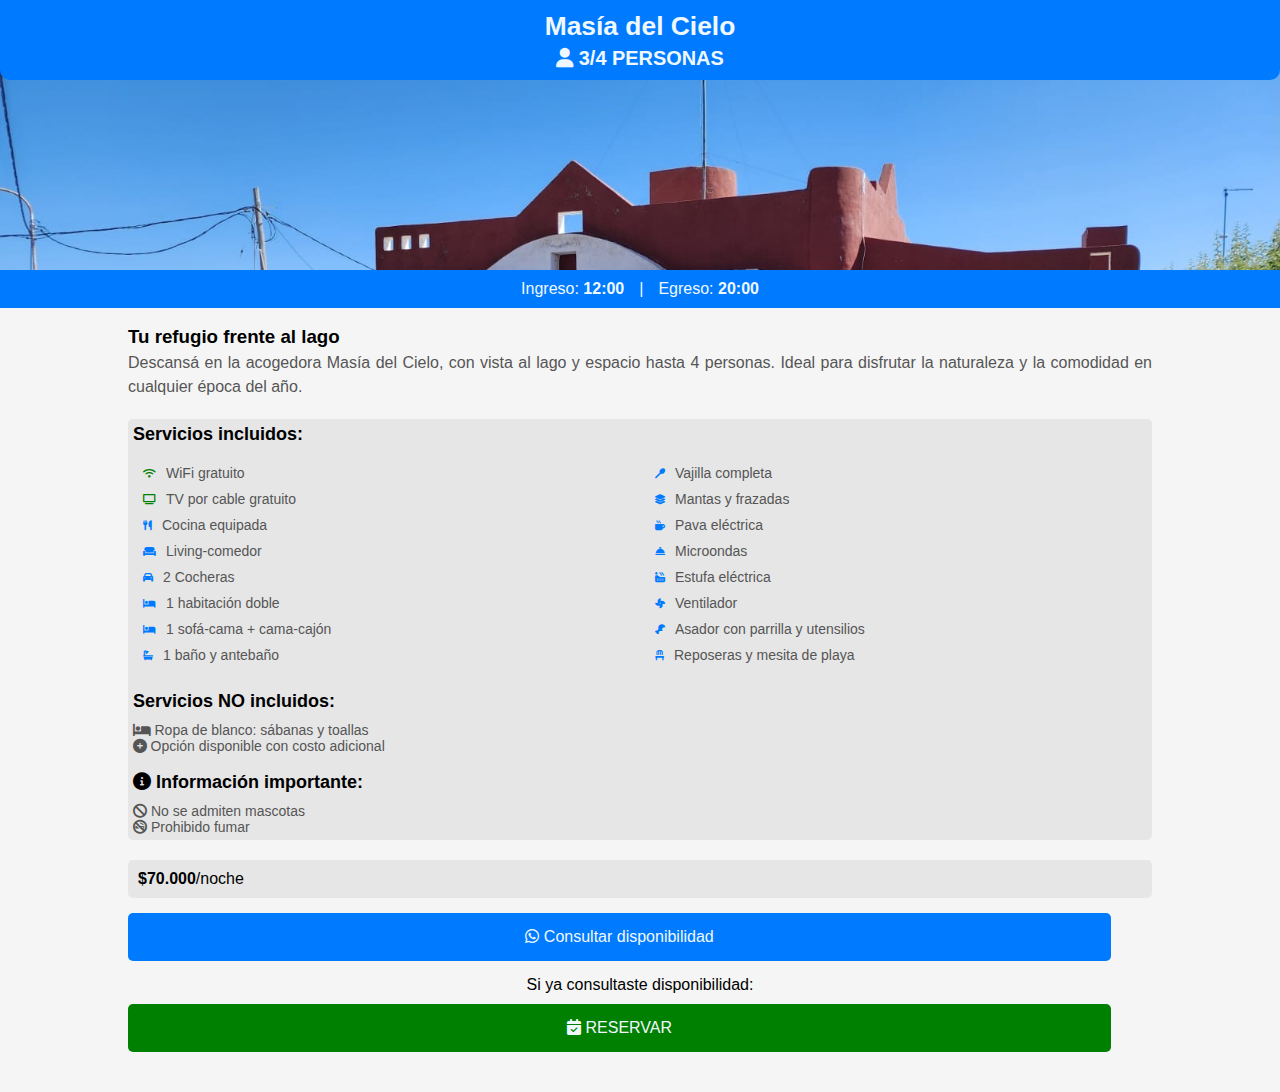
<file: cielo.html>
<!DOCTYPE html>
<html lang="en">

<head>
    <meta charset="UTF-8">
    <meta name="viewport" content="width=device-width, initial-scale=1.0">
    <link rel="stylesheet" href="styleCabana.css">
    <link rel="stylesheet" href="https://cdnjs.cloudflare.com/ajax/libs/font-awesome/6.0.0-beta3/css/all.min.css">
    <link href="https://fonts.googleapis.com/css2?family=Lato:wght@300;400;700&display=swap" rel="stylesheet">
    <title>Document</title>
</head>

<body>

    <div id="cabanaNombre" class="title">
        <h2>Masía del Cielo</h2>
        <h5><i class="fas fa-user"></i> 3/4 PERSONAS</h5>
    </div>

    <div class="carouselClub">
        <div class="carouselClub-images">
            <img src="img/Cielo/cielo-1.JPG" alt="Photo 1">
            <img src="img/Cielo/cielo-2.JPG" alt="Photo 2">
            <img src="img/Cielo/cielo-3.JPG" alt="Photo 3">
            <img src="img/Cielo/cielo-4.JPG" alt="Photo 4">
            <img src="img/Cielo/cielo-5.png" alt="Photo 5">
            <img src="img/Cielo/cielo-6.png" alt="Photo 6">
            <img src="img/Cielo/cielo-7.png" alt="Photo 7">
            <img src="img/Cielo/cielo-8.png" alt="Photo 8">
            <img src="img/Cielo/cielo-9.png" alt="Photo 9">
            <img src="img/Cielo/cielo-10.png" alt="Photo 10">
            <img src="img/Cielo/cielo-11.png" alt="Photo 11">
            <img src="img/Cielo/cielo-12.png" alt="Photo 12">
            <img src="img/Cielo/cielo-13.png" alt="Photo 13">
            <img src="img/Cielo/cielo-14.png" alt="Photo 14">
            <img src="img/Cielo/cielo-15.png" alt="Photo 15">
        </div>
    </div>

    <div class="containerBarraImportante">
        <div class="barraImportante">
            <div>
                <p>Ingreso: <strong>12:00</strong></p>
            </div>
            <div>
                |
            </div>
            <div>
                <p>Egreso: <strong>20:00</strong></p>
            </div>
        </div>
    </div>

    <div id="cabana">
        <div class="container">
            <div class="description">
                <h3>Tu refugio frente al lago</h3>
                <p class="descripcionTexto">Descansá en la acogedora Masía del Cielo, con vista al lago y espacio hasta
                    4 personas. Ideal para
                    disfrutar la naturaleza y la comodidad en cualquier época del año.</p>
            </div>

            <div class="services">
                <div class="services-title">Servicios incluidos:</div>
                <div class="containerIconos">
                    <div class="icon-container">
                        <div class="service"><i class="fas fa-wifi iconoVerde"></i>WiFi gratuito</div>
                        <div class="service"><i class="fas fa-tv iconoVerde"></i>TV por cable gratuito</div>
                        <div class="service"><i class="fas fa-utensils"></i>Cocina equipada</div>
                        <div class="service"><i class="fas fa-couch"></i> Living-comedor</div>
                        <div class="service"><i class="fas fa-car"></i>2 Cocheras</div>
                        <div class="service"><i class="fas fa-bed"></i>1 habitación doble</div>
                        <div class="service"><i class="fas fa-bed"></i>1 sofá-cama + cama-cajón</div>
                        <div class="service"><i class="fas fa-bath"></i>1 baño y antebaño</div>
                    </div>
                    <div class="icon-container">
                        <div class="service"><i class="fas fa-utensil-spoon"></i> Vajilla completa</div>
                        <div class="service"><i class="fas fa-layer-group"></i> Mantas y frazadas</div>
                        <div class="service"><i class="fas fa-mug-hot"></i>Pava eléctrica</div>
                        <div class="service"><i class="fas fa-concierge-bell"></i>Microondas</div>
                        <div class="service"><i class="fas fa-hot-tub"></i>Estufa eléctrica</div>
                        <div class="service"><i class="fas fa-fan"></i>Ventilador</div>
                        <div class="service"><i class="fas fa-drumstick-bite"></i>Asador con parrilla y utensilios</div>
                        <div class="service"><i class="fas fa-chair"></i>Reposeras y mesita de playa</div>


                    </div>
                </div>
                <br>
                <div class="services-title">Servicios NO incluidos:</div>
                <div class="containerNo">
                    <div class="service"><i class="fas fa-bed">&nbsp;</i>Ropa de blanco: sábanas y toallas</div>
                    <div class="service"><i class="fas fa-plus-circle">&nbsp;</i>Opción disponible con costo adicional</div>
                </div>
                
                <br>
                <div class="services-title"><i class="fas fa-info-circle"></i> Información importante:</div>
                <div class="containerNo">
                    <div class="service"><i class="fas fa-ban"></i> &nbsp;No se admiten mascotas</div>
                    <div class="service"><i class="fas fa-smoking-ban"></i> &nbsp;Prohibido fumar</div>
                </div>
            </div>
        </div>

        <div class="precioNoche">
            <p><strong>$70.000</strong>/noche</p>
        </div>

        <a class="btnDisponibilidad2" href="https://wa.me/5492604404444?text=Hola!%20Quiero%20saber%20si%20hay%20disponibilidad%20para%20la%20fecha:%20y%20para%20la%20cantidad%20de%20personas:
            ">
            <i class="fab fa-whatsapp"></i>
            Consultar disponibilidad</a>

        <p class="siYaConsultaste">Si ya consultaste disponibilidad:</p>
        <a class="btnReservar2" href="form.html" target="_blank">
            <i class="fa fa-calendar-check"></i> RESERVAR
        </a>

    </div>



    <script src="cabana.js"></script>
</body>

</html>
</file>
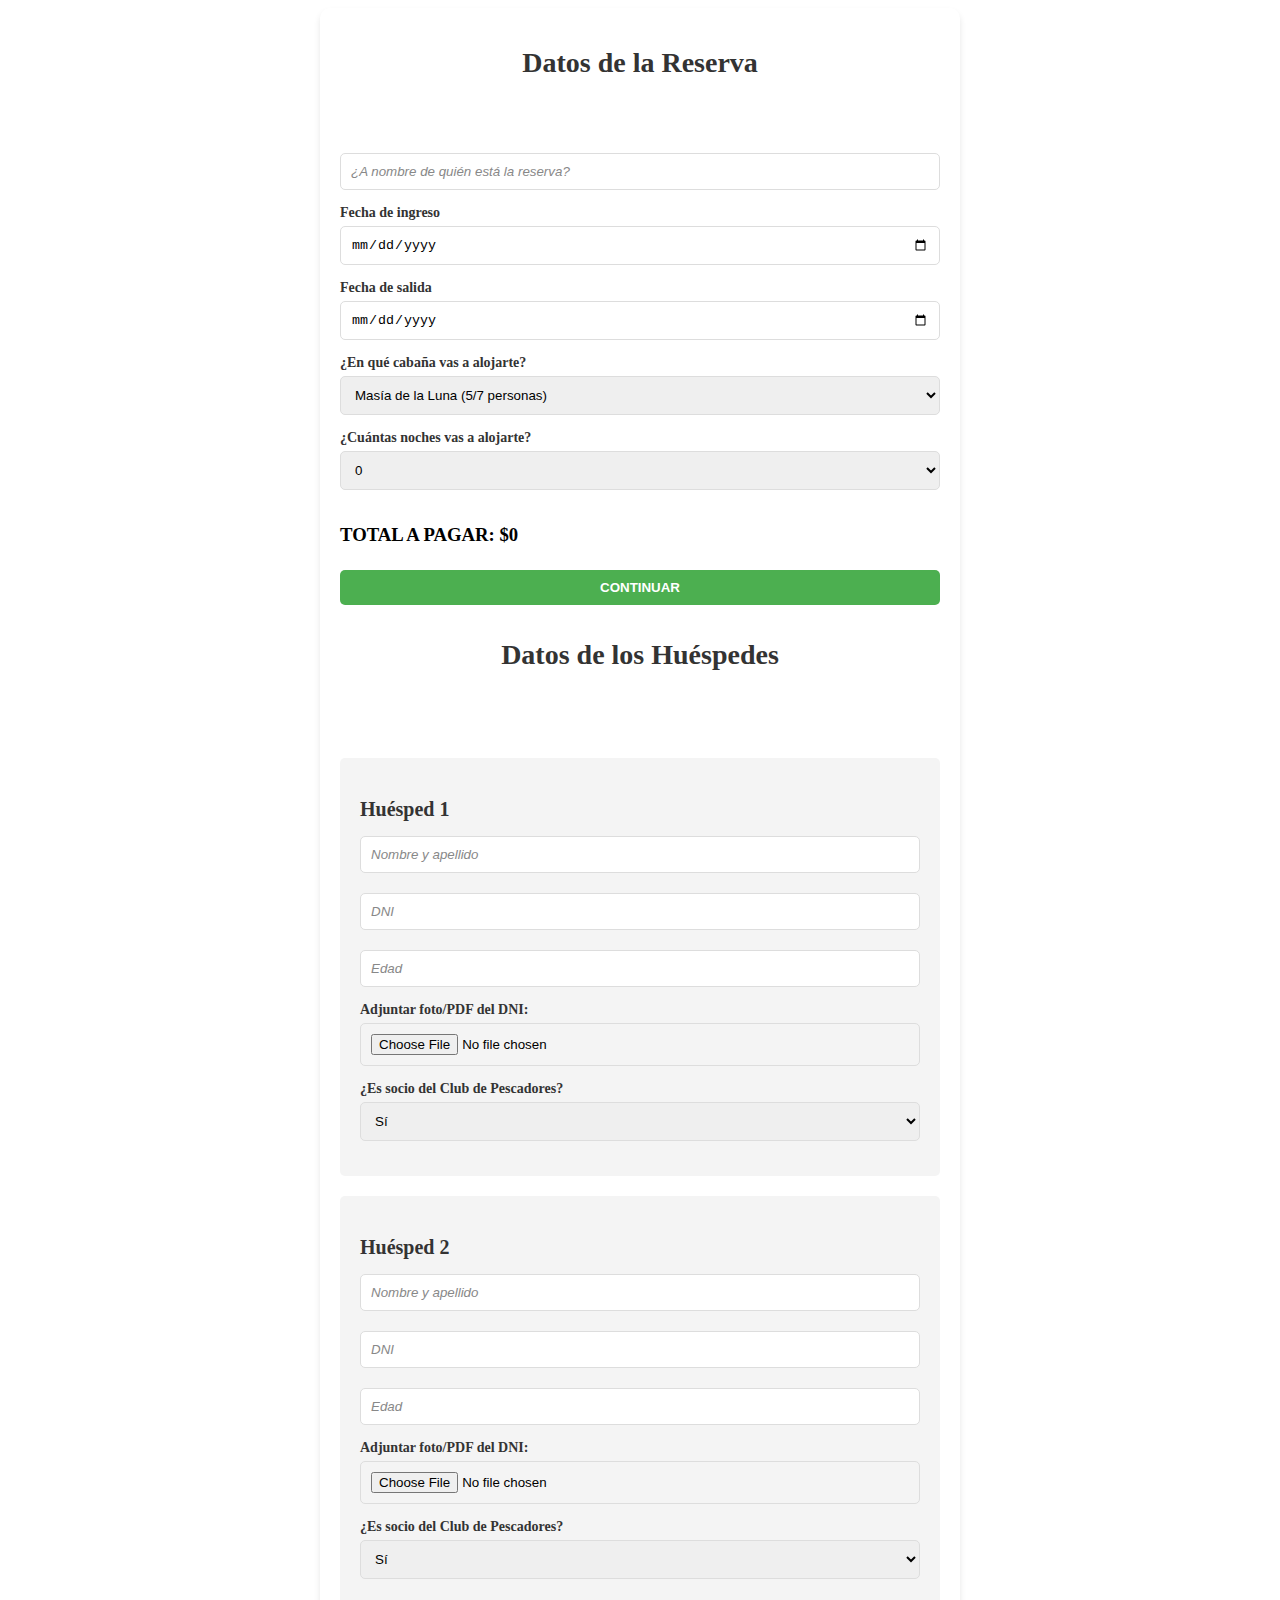
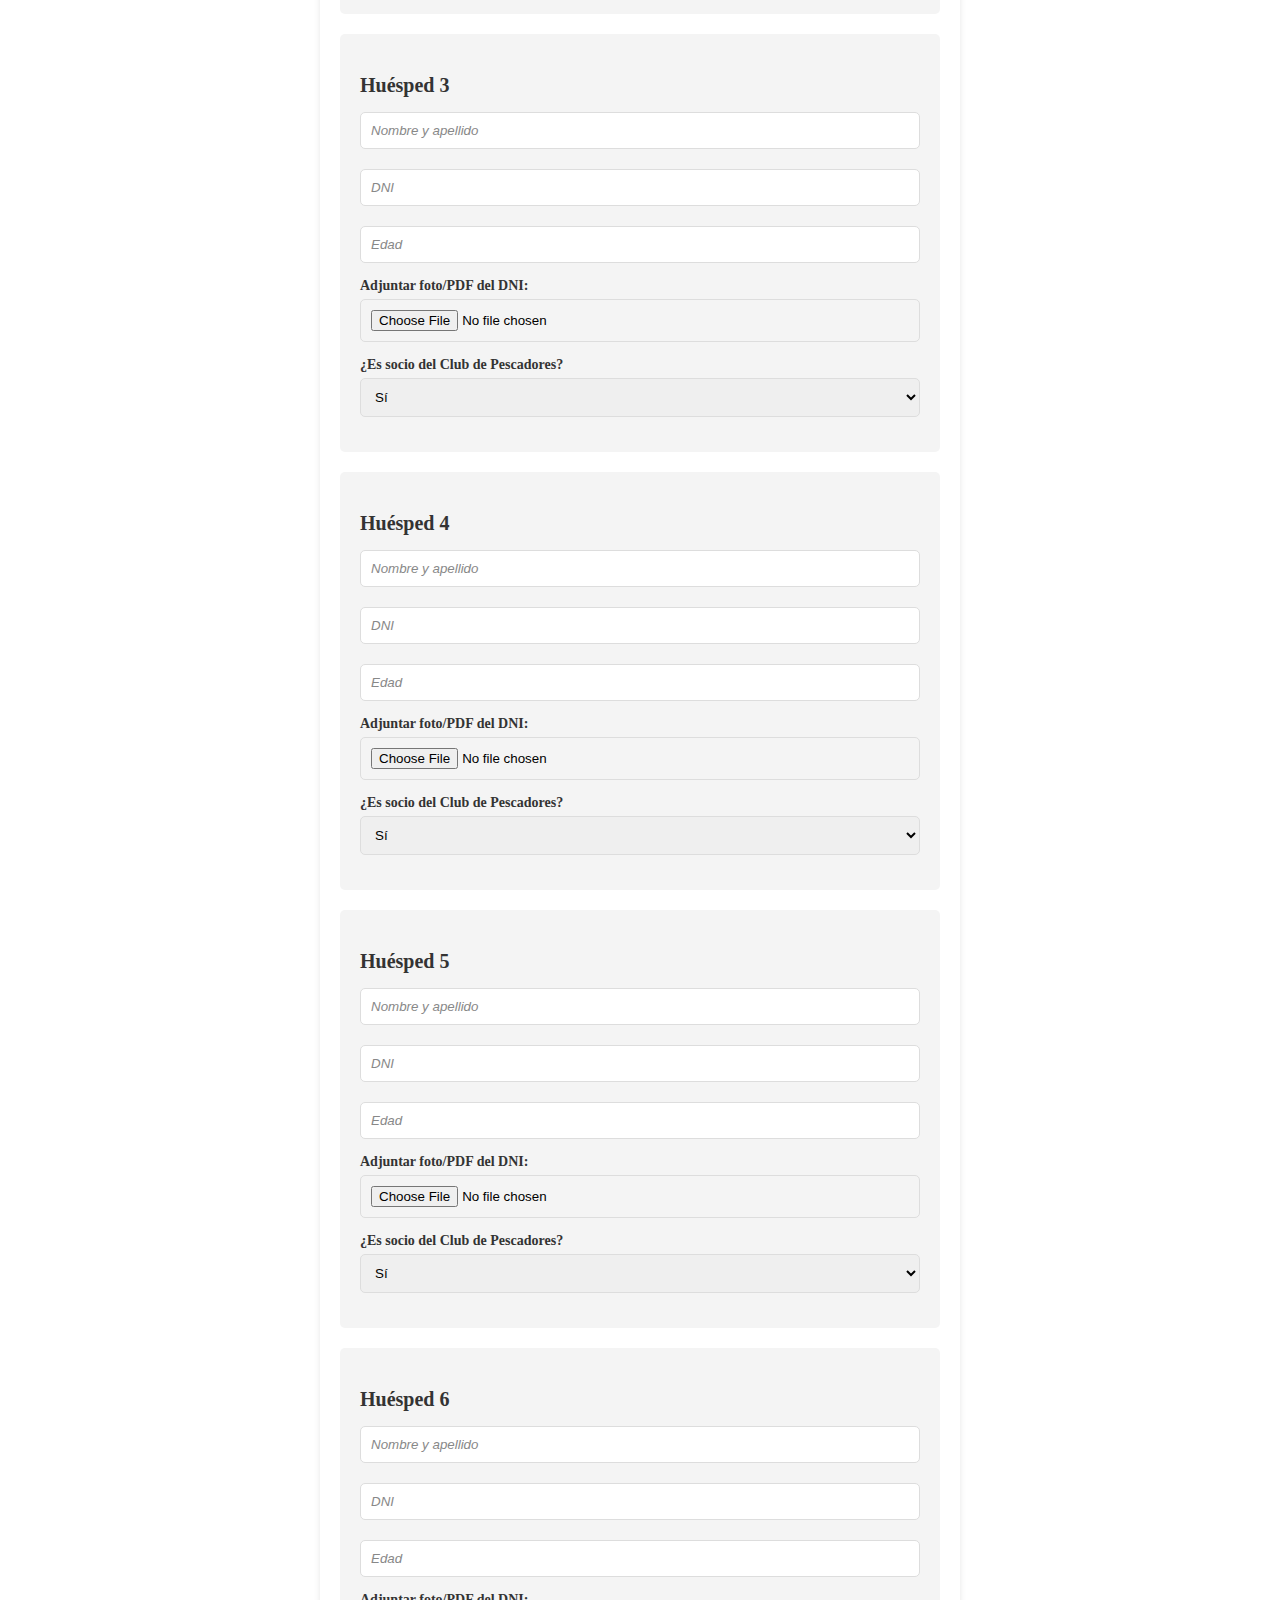
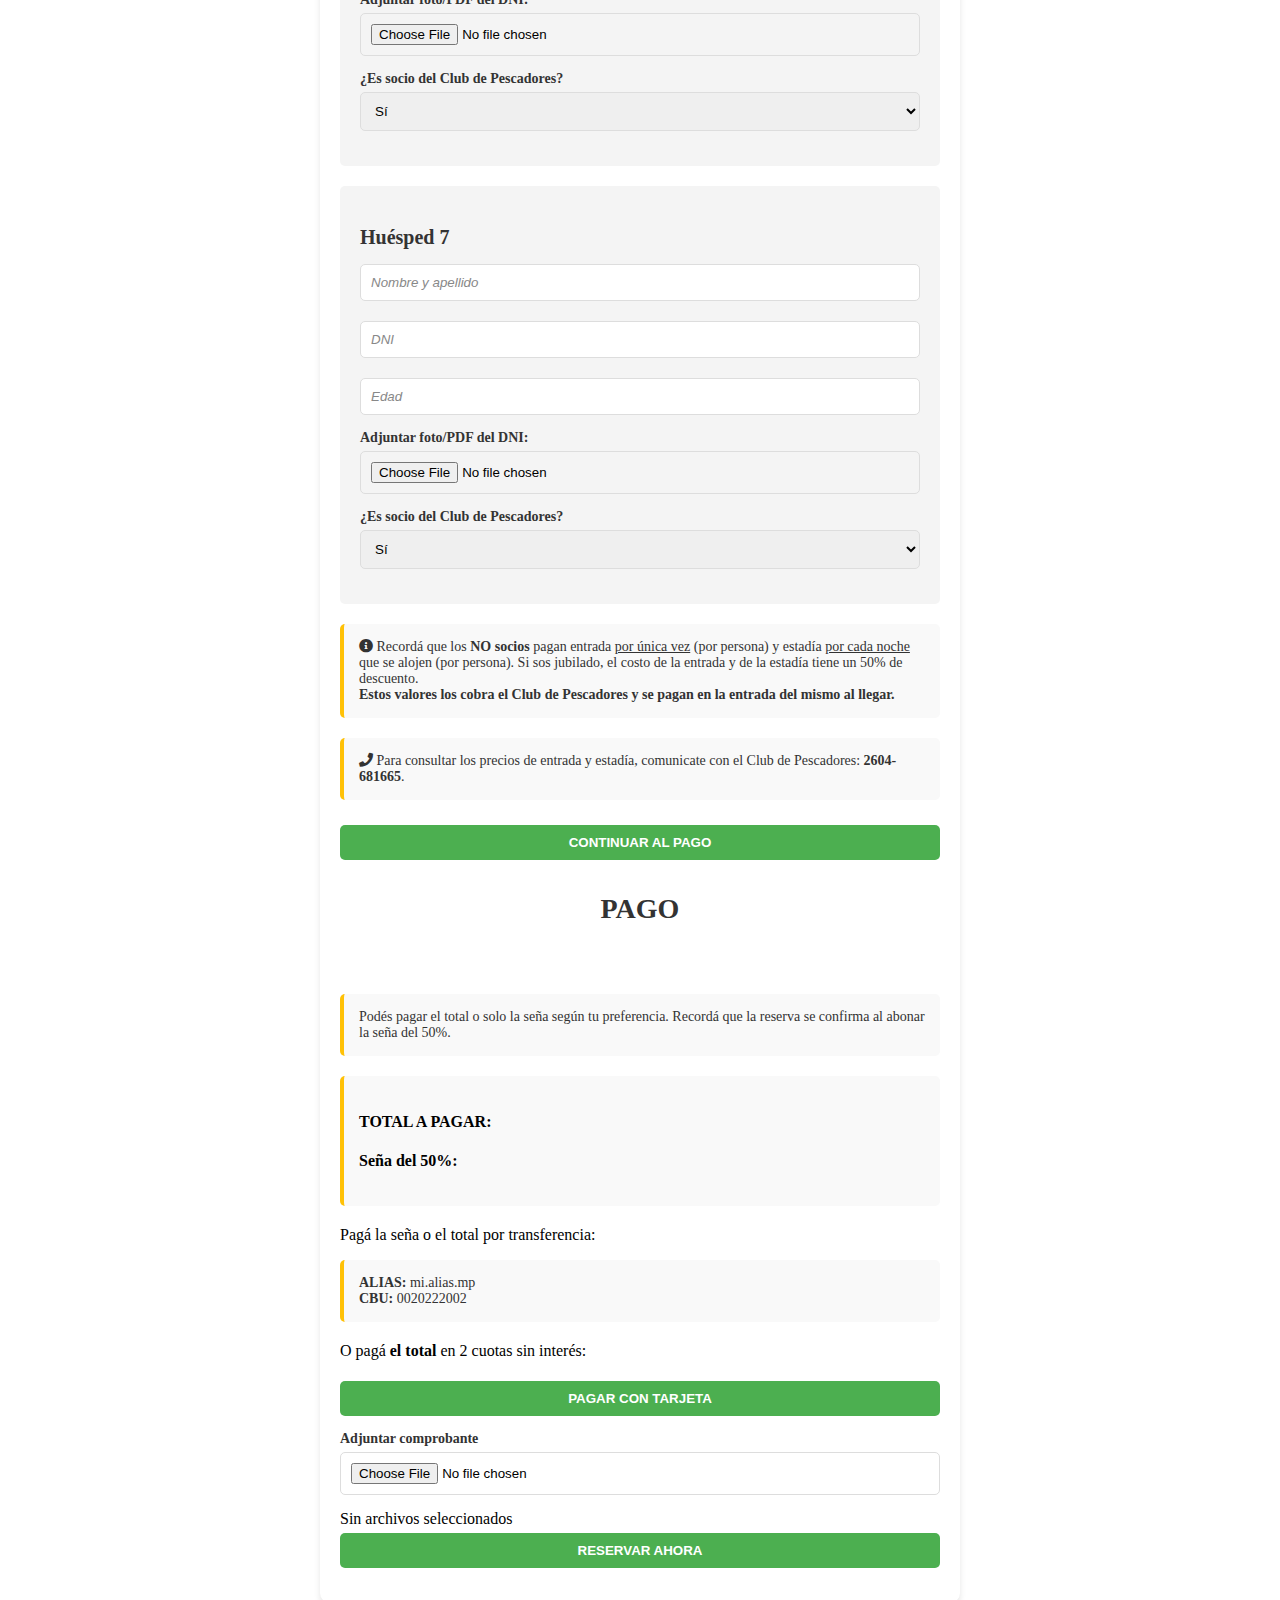
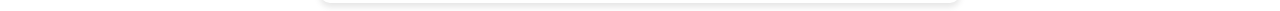
<file: form.html>
<!DOCTYPE html>
<html lang="en">

<head>
    <meta charset="UTF-8">
    <meta name="viewport" content="width=device-width, initial-scale=1.0">
    <link rel="stylesheet" href="styleForm.css">
    <link rel="stylesheet" href="https://cdnjs.cloudflare.com/ajax/libs/font-awesome/5.15.4/css/all.min.css">
    <link href="https://fonts.googleapis.com/css2?family=Lato:wght@300;400;700&display=swap" rel="stylesheet">
    <title>Document</title>
</head>

<body>
    <div class="form-container">
        <!-- Sección 1: Datos de la Reserva -->
        <div class="form-section" id="section-1">
            <h1 id="h1Form">Datos de la Reserva</h1>
            <br>
            <br>
            <br>
            <input type="text" id="nombre-reserva" name="nombre-reserva"
                placeholder="¿A nombre de quién está la reserva?">
            <div class="fecha-container">
                <label for="fecha-entrada">Fecha de ingreso</label>
                <input type="date" id="fecha-entrada" name="fecha-entrada">
            </div>
            <div class="fecha-container">
                <label for="fecha-salida">Fecha de salida</label>
                <input type="date" id="fecha-salida" name="fecha-salida">
            </div>
            <div class="cabaña-container">
                <label for="cabana">¿En qué cabaña vas a alojarte?</label>
                <select id="cabana" name="cabana">
                    <option value="masia-luna">Masía de la Luna (5/7 personas)</option>
                    <option value="masia-cielo">Masía del Cielo (2/4 personas)</option>
                </select>
            </div>
            <!-- Título y selector -->
            <div class="nights-select">
                <label for="nights">¿Cuántas noches vas a alojarte?</label>
                <select id="nights" name="nights">
                    <!-- Opciones generadas automáticamente de 1 a 15 -->
                </select>
            </div>

            <button type="button" class="continue-btn" data-next="2" id="continue-btn">Continuar</button>
        </div>


        <!-- Sección 2: Datos de los Huéspedes -->
        <div class="form-section" id="section-2">
            <h1 id="h1Form">Datos de los Huéspedes</h1>
            <br>
            <br>
            <br>
            <br>
            <!-- Datos de los huéspedes -->
            <div id="huespedes">
                <!-- Huesped 1 -->
                <div class="huesped">
                    <label for="nombre-huesped1">Nombre y apellido</label>
                    <input type="text" id="nombre-huesped1" name="huesped-nombre1" placeholder="Nombre y apellido">

                    <label for="dni-huesped1">DNI</label>
                    <input type="text" id="dni-huesped1" name="huesped-dni1" placeholder="DNI">

                    <label for="edad-huesped1">Edad</label>
                    <input type="number" id="edad-huesped1" name="huesped-edad1" placeholder="Edad">

                    <label for="socio-huesped1">¿Es socio del Club de Pescadores?</label>
                    <select id="socio-huesped1" name="socio-huesped1">
                        <option value="si">Sí</option>
                        <option value="no">No</option>
                    </select>

                    <div class="file-upload-wrapper">

                        <label for="foto-dni-huesped1" class="file-upload-btn">Adjuntá foto o PDF del DNI</label>
                        <input type="file" id="foto-dni-huesped1" name="huesped-foto-dni1">
                        <span class="file-upload-message">Sin archivos seleccionados</span>
                    </div>



                </div>

                <!-- Huesped 2 -->
                <div class="huesped">
                    <label for="nombre-huesped2">Nombre y apellido</label>
                    <input type="text" id="nombre-huesped2" name="huesped-nombre2" placeholder="Nombre y apellido">

                    <label for="dni-huesped2">DNI</label>
                    <input type="text" id="dni-huesped2" name="huesped-dni2" placeholder="DNI">

                    <label for="edad-huesped2">Edad</label>
                    <input type="number" id="edad-huesped2" name="huesped-edad2" placeholder="Edad">

                    <label for="socio-huesped2">¿Es socio del Club de Pescadores?</label>
                    <select id="socio-huesped2" name="socio-huesped2">
                        <option value="si">Sí</option>
                        <option value="no">No</option>
                    </select>

                    <label for="foto-dni-huesped2">Adjuntá foto o PDF del DNI</label>
                    <input type="file" id="foto-dni-huesped2" name="huesped-foto-dni2">
                </div>
            </div>
            <div class="important-message">
                <p><i class="fa fa-info-circle"></i>
                    Recordá que los <strong>NO socios</strong> pagan entrada <span
                        style="text-decoration: underline;">por
                        única vez</span> (por persona) y estadía <span style="text-decoration: underline;">por cada
                        noche</span> que se alojen (por persona). Si sos
                    jubilado, el costo de la entrada y de la estadía tiene un 50% de descuento.</p>
                <p> <strong>Estos valores los cobra el Club de Pescadores y se pagan en la entrada del mismo al
                        llegar.</strong></p>
            </div>

            <div class="important-message">
                <p> <i class="fa fa-phone"></i>
                    Para consultar los precios de entrada y estadía, comunicate con el Club de Pescadores:
                    <strong>2604-681665</strong>.
                </p>
            </div>

            <button type="button" class="continue-btn" id="continue-btn" data-next="3">Continuar al pago</button>
        </div>



        <!-- Sección 3: Pago -->
        <div class="form-section" id="section-3">
            <h1 id="h1Form">PAGO</h1>
            <br>
            <br>
            <br>
            <div class="important-message" id="msjPago">
                <p>Podés pagar el total o solo la seña según tu preferencia. Recordá que la reserva se confirma al
                    abonar la seña del 50%.</p>
            </div>

            <div class="important-message" id="msjPago">
                <div class="totalYsena">
                    <h4>TOTAL A PAGAR: <span id="total-pago"></span></h4>
                    <h4>Seña del 50%: <span id="sena-50"></span></h4>
                </div>
            </div>

            <div class="payment-info">
                <p>Pagá la seña o el total por transferencia:</p>
                <div class="important-message" id="msjPago">
                    <p><strong>ALIAS:</strong> mi.alias.mp</p>
                    <p><strong>CBU:</strong> 0020222002</p>
                </div>
            </div>
            <p>O pagá <strong>el total</strong> en 2 cuotas sin interés:</p>
            <button type="button" class="pay-btn" id="pay-btn">Pagar con tarjeta</button>
            <!-- <label for="comprobante">Adjuntar comprobante de pago:</label> -->
            <div class="file-upload-wrapper">
                <label for="comprobante" class="file-upload-btn">Adjuntar comprobante</label>
                <input type="file" id="comprobante" class="comprobante">
                <span class="file-upload-message">Sin archivos seleccionados</span>
            </div>

            <button type="button" class="submit-btn">RESERVAR AHORA</button>
        </div>


        <!-- Sección 4: Reserva Confirmada -->
        <div class="form-section" id="section-4" style="display: none;">
            <h1 id="h1Form">¡Reserva confirmada!</h1>
            <br>
            <br>
            <br>
            <div class="important-message" id="msjPago">
                <p>Resumen de tu reserva:</p>
            <ul>
                <li>A nombre de: <strong><span id="resumen-nombre"></span></strong> </li>
                <li>Fecha de ingreso: <strong><span id="resumen-fecha-entrada"></span></strong></li>
                <li>Fecha de salida: <strong><span id="resumen-fecha-salida"></span></strong></li>
                <li>Cabaña: <strong><span id="resumen-cabana"></span></strong></li>
                <li>Noches: <strong><span id="resumen-noches"></span></strong></li>
            </ul>
            </div>
            
            <div class="important-message" id="msjPago">
                <p>    <i class="fas fa-key"></i>
                    Para ingresar, encontrarás la llave de la cabaña en la churrasquera de la misma, debajo de la piedra.
                </p>
            </div>
            <div class="alert-message">
                <p> <i class="fa fa-exclamation-triangle"></i> Antes del ingreso, te recomendamos leer el reglamento del
                    Club de Pescadores.</p>
                <a href="Reglamento-ClubDePescadores.pdf" class="download-btn" download>Descargar Reglamento</a>
            </div>
            <button type="button" id="finalizar-btn">FINALIZAR</button>
        </div>



    </div>

    <script src="script.js"></script>
</body>

</html>
</file>
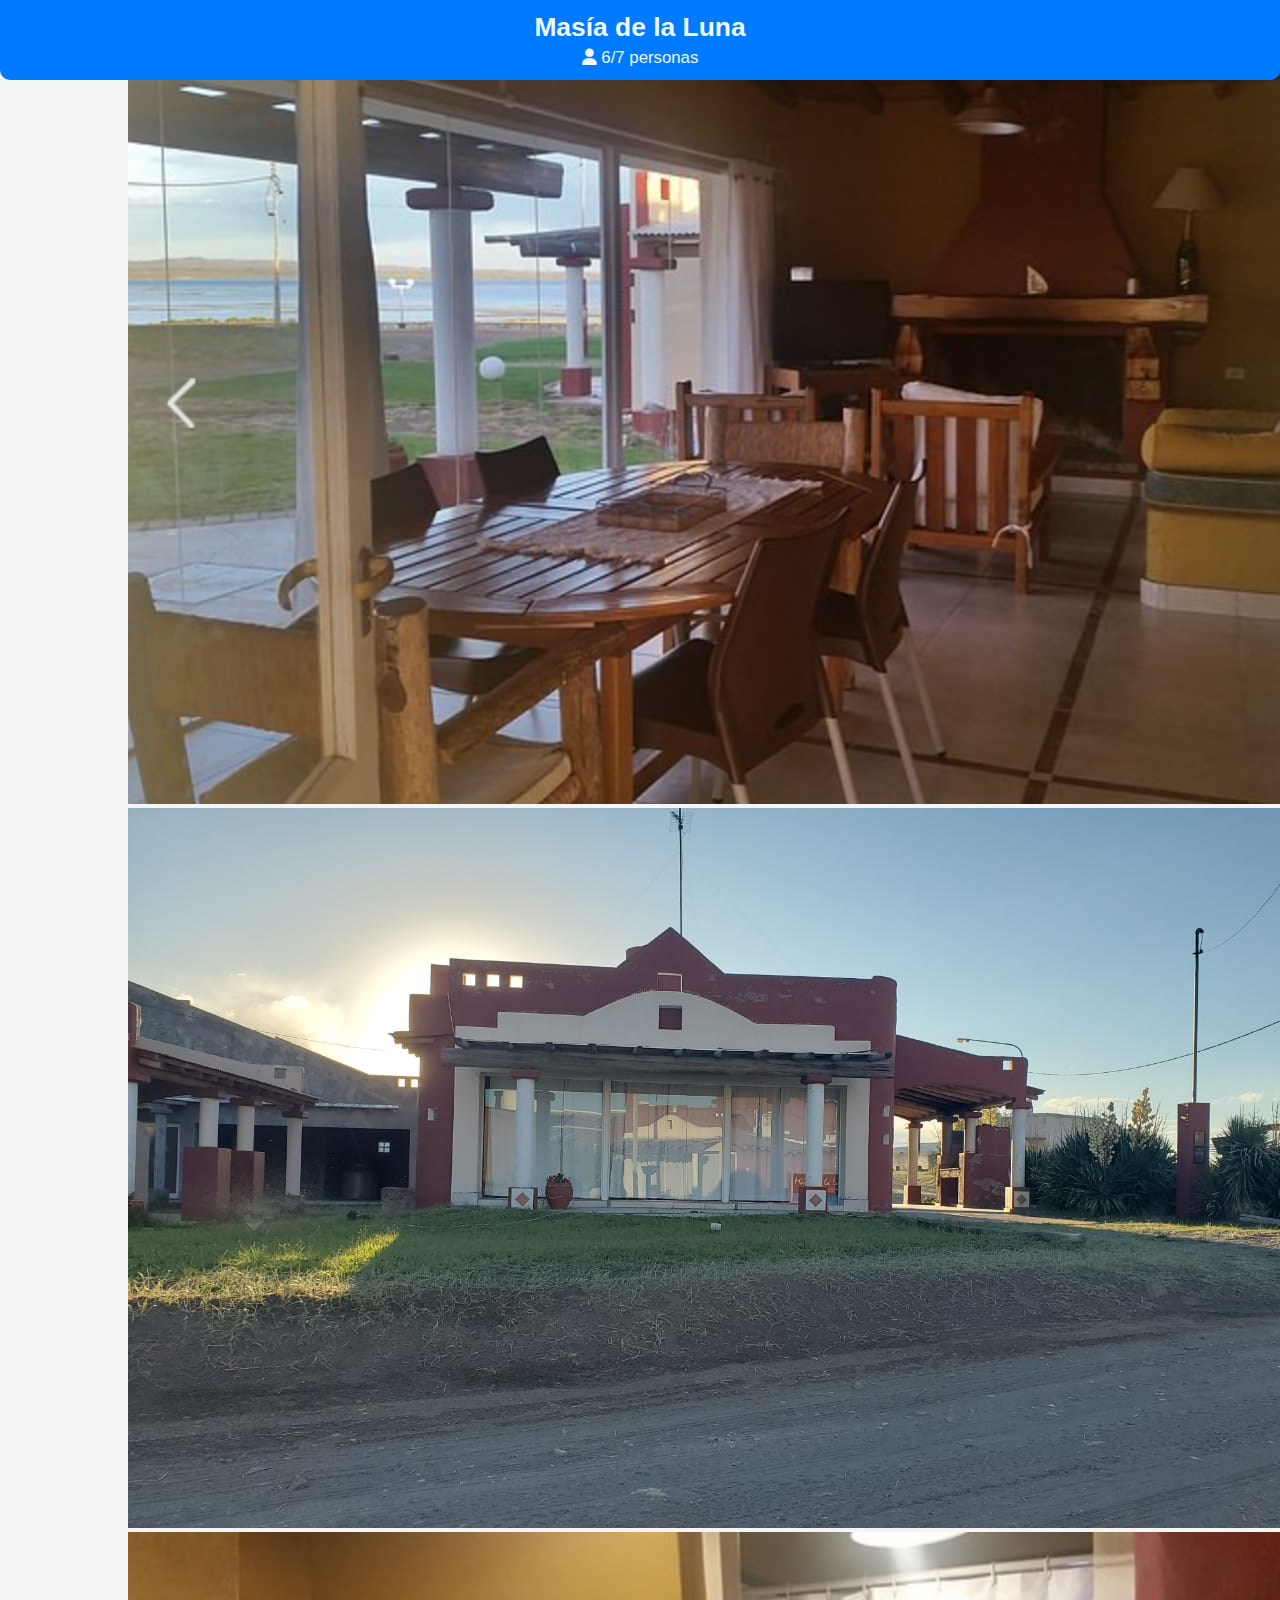
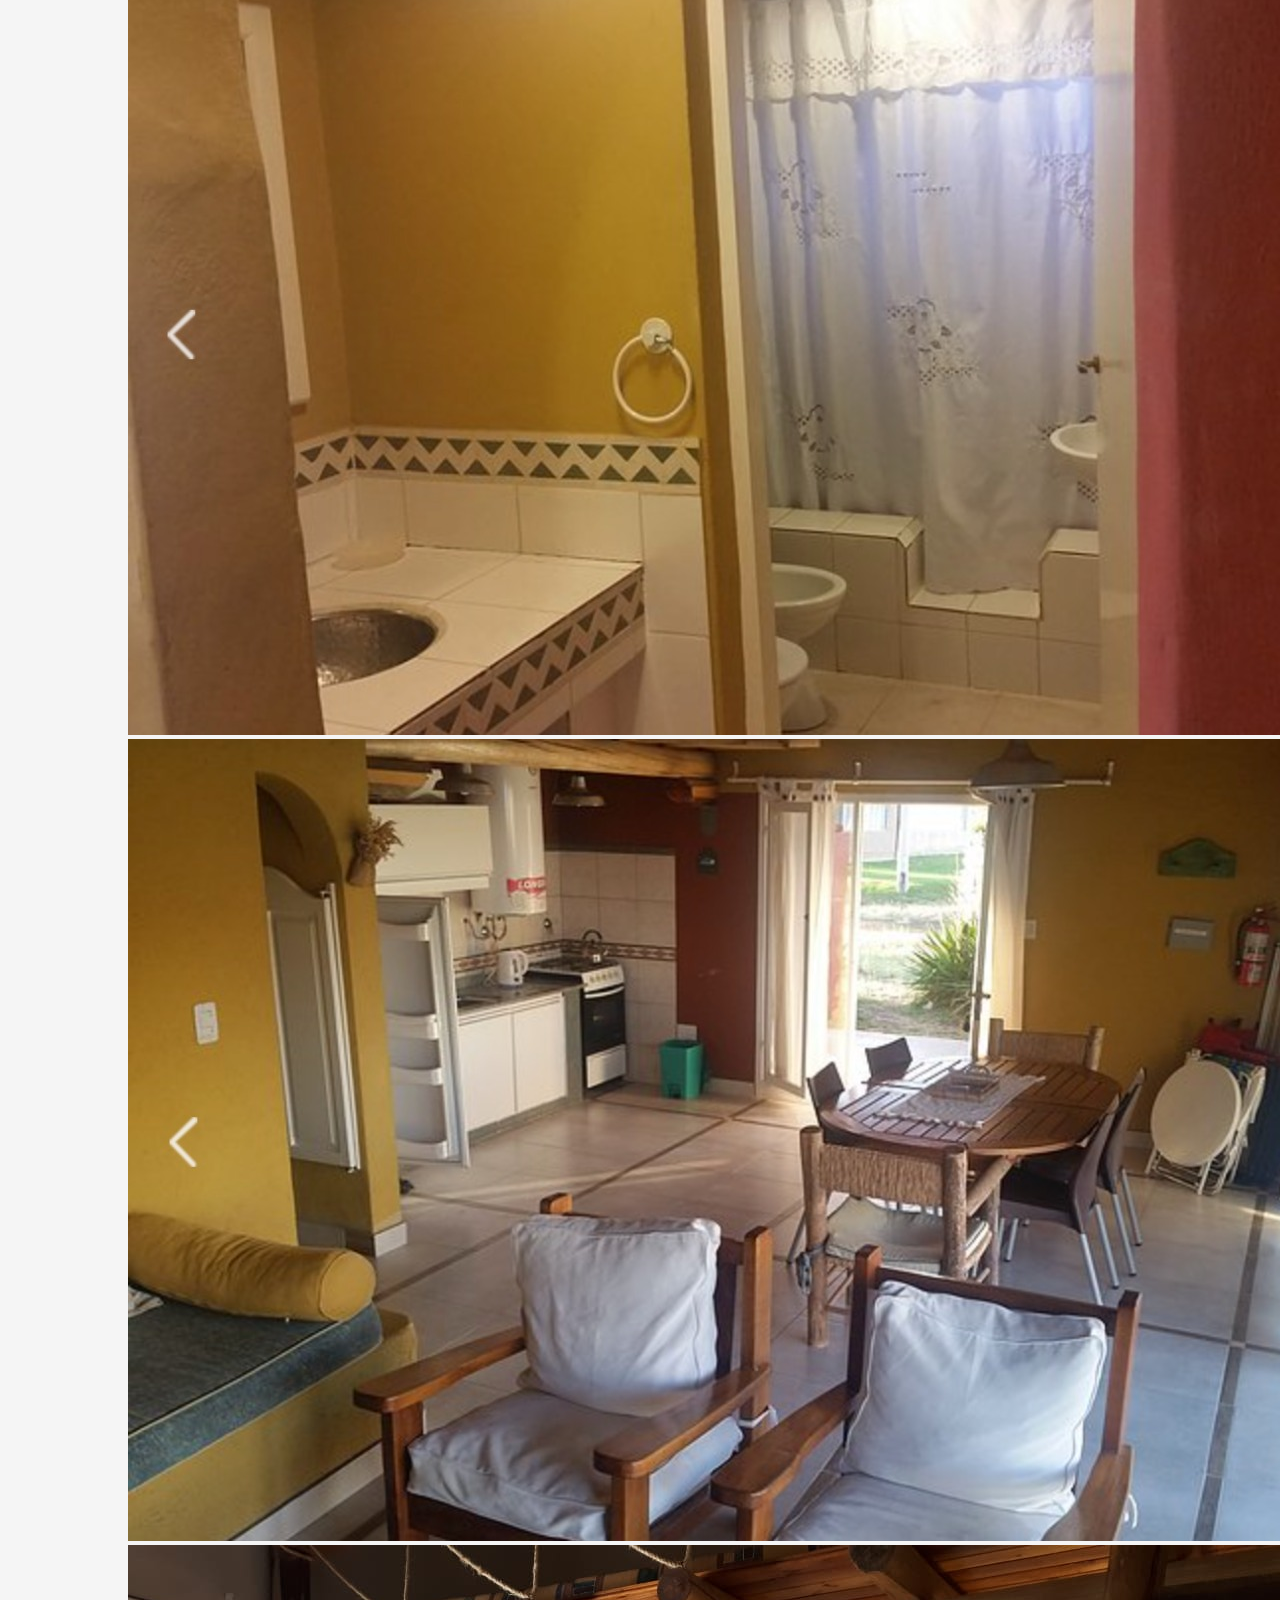
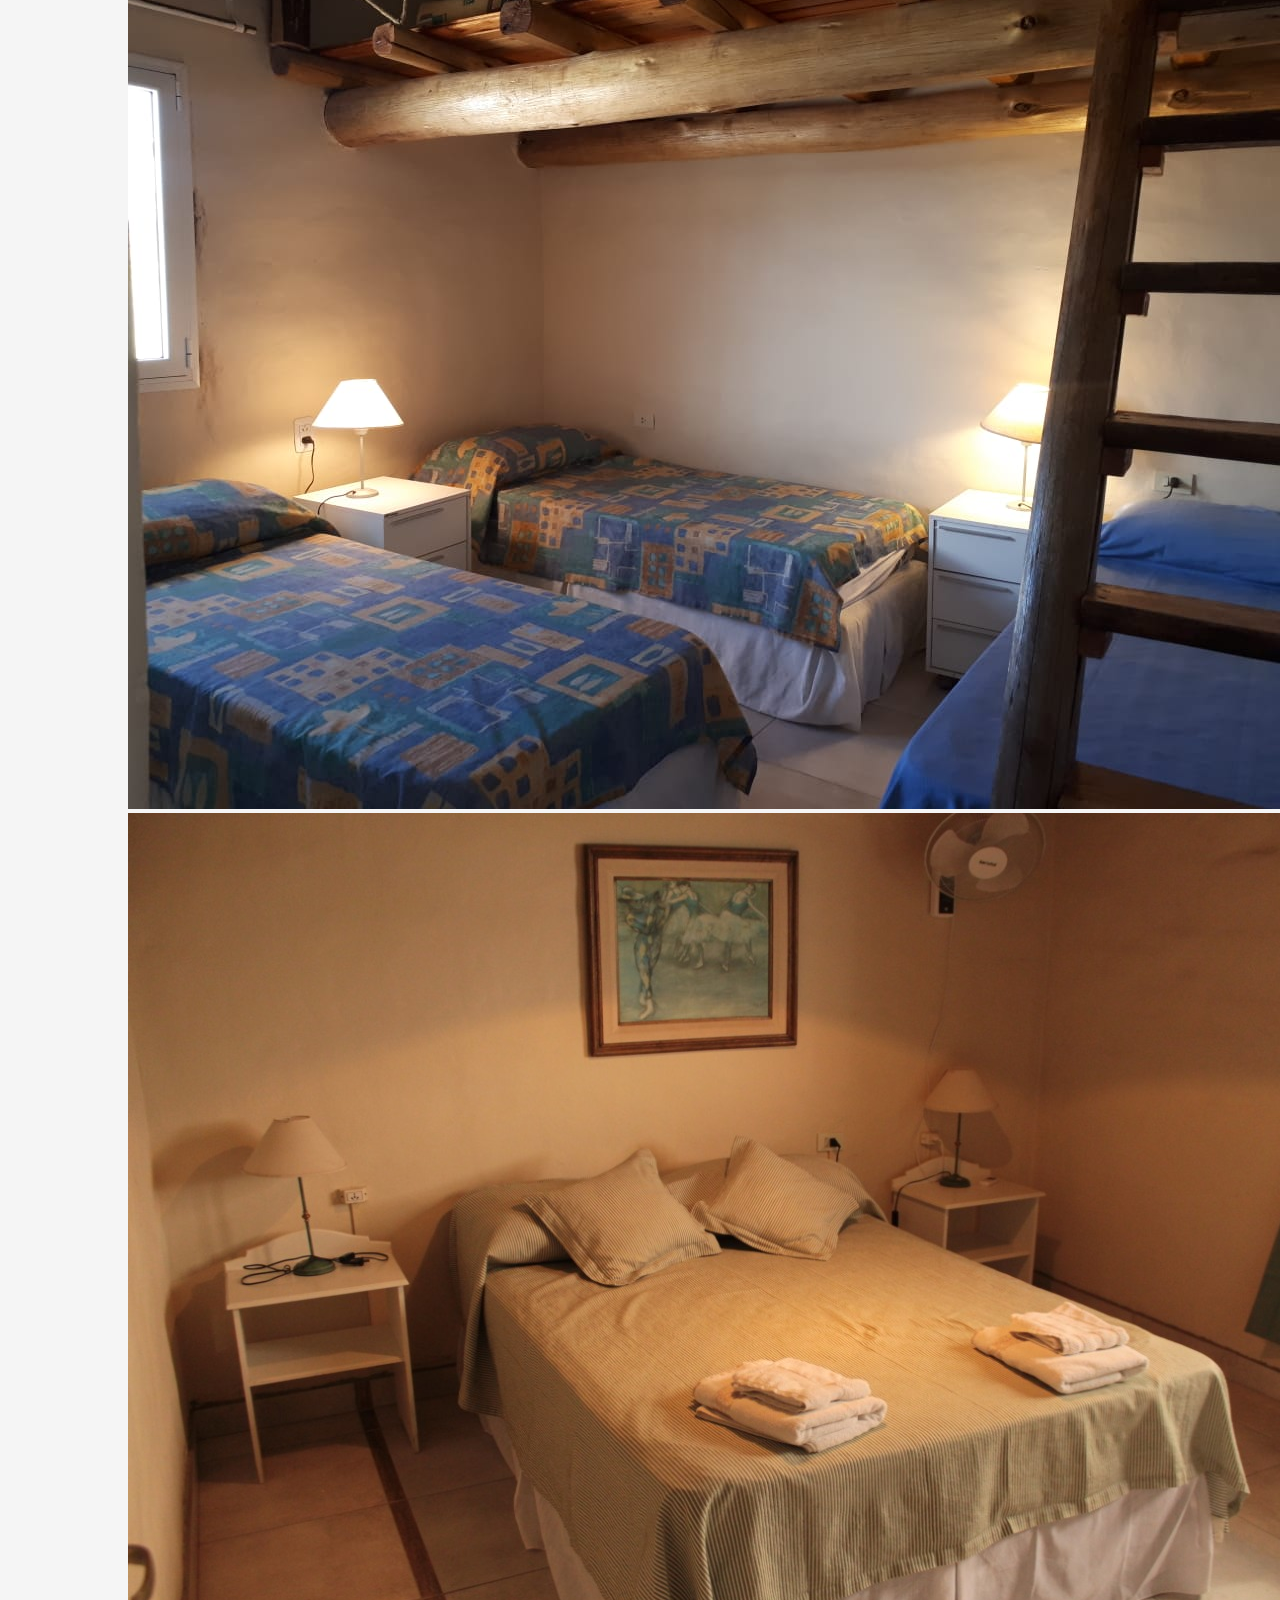
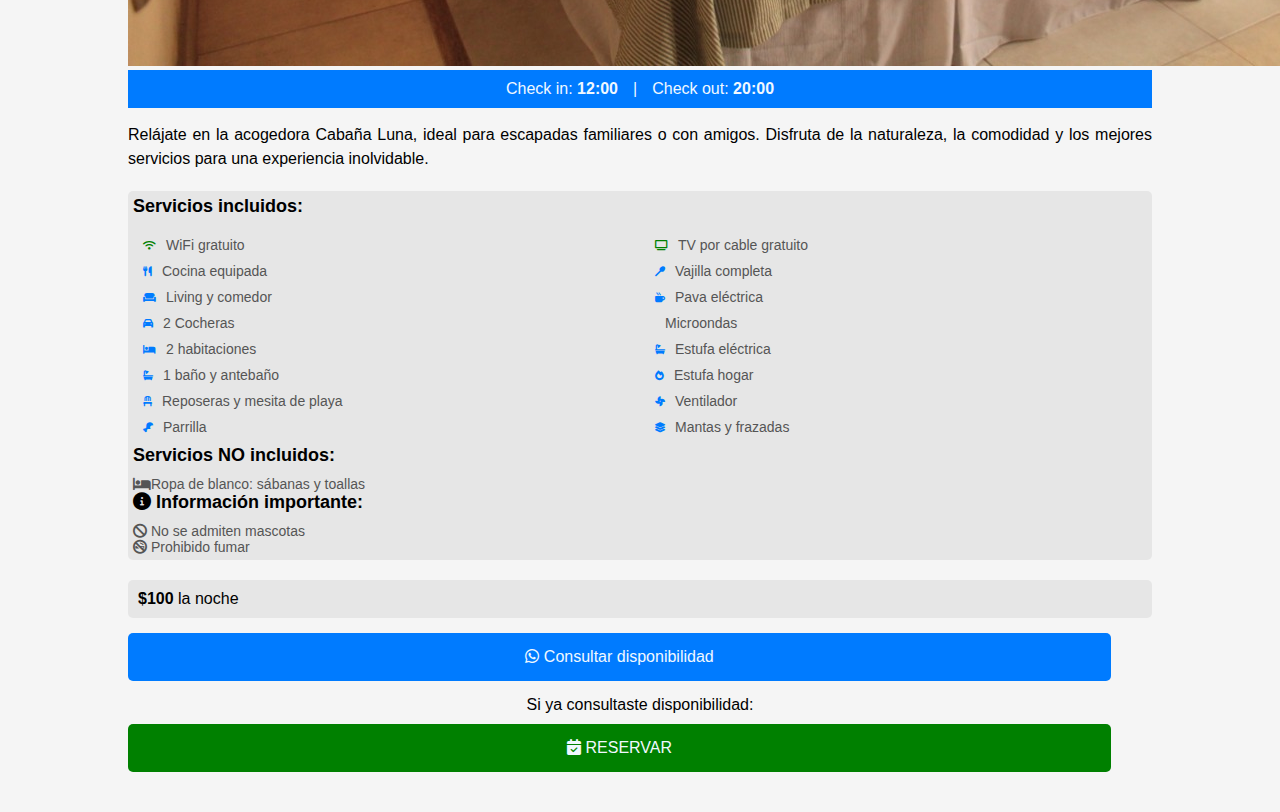
<file: luna.html>
<!DOCTYPE html>
<html lang="en">

<head>
    <meta charset="UTF-8">
    <meta name="viewport" content="width=device-width, initial-scale=1.0">
    <link rel="stylesheet" href="styleCabana.css">
    <link rel="stylesheet" href="https://cdnjs.cloudflare.com/ajax/libs/font-awesome/6.0.0-beta3/css/all.min.css">
    <link href="https://fonts.googleapis.com/css2?family=Lato:wght@300;400;700&display=swap" rel="stylesheet">
    <title>Document</title>
</head>

<body>

    <div id="cabana">
        <div class="container">
            <div id="cabanaNombre" class="title">
                <h2>Masía de la Luna</h2>
                <h4><i class="fas fa-user"></i> 6/7 personas</h4>
            </div>
            <div class="carousel">
                <div class="carousel-images">
                    <img src="img/Luna/WhatsApp Image 2025-01-10 at 13.32.24 (1).jpeg" alt="Imagen 1">
                    <img src="img/Luna/WhatsApp Image 2025-01-10 at 13.32.24.jpeg" alt="Imagen 2">
                    <img src="img/Luna/WhatsApp Image 2025-01-10 at 13.32.25 (1).jpeg" alt="Imagen 3">
                    <img src="img/Luna/WhatsApp Image 2025-01-10 at 13.32.25.jpeg" alt="Imagen 4">
                    <img src="img/Luna/WhatsApp Image 2025-01-10 at 13.32.26 (1).jpeg" alt="Imagen 5">
                    <img src="img/Luna/WhatsApp Image 2025-01-10 at 13.32.26.jpeg" alt="Imagen 6">
                </div>
                <div class="carousel-dots"></div>
            </div>
            
            <div class="barraImportante">
                <div>
                    <p>Check in: <strong>12:00</strong></p>
                </div>
                <div>
                    |
                </div>
                <div>
                    <p>Check out: <strong>20:00</strong></p>
                </div>
                
            </div>

            <div class="description">
                Relájate en la acogedora Cabaña Luna, ideal para escapadas familiares o con amigos. Disfruta de la
                naturaleza, la comodidad y los mejores servicios para una experiencia inolvidable.
            </div>

            <div class="services">
                <div class="services-title">Servicios incluidos:</div>
                <div class="containerIconos">
                    <div class="icon-container">
                        <div class="service"><i class="fas fa-wifi iconoVerde"></i>WiFi gratuito</div>
                        <div class="service"><i class="fas fa-utensils"></i>Cocina equipada</div>
                        <div class="service"><i class="fas fa-couch"></i> Living y comedor</div>
                        <div class="service"><i class="fas fa-car"></i>2 Cocheras</div>
                        <div class="service"><i class="fas fa-bed"></i>2 habitaciones</div>
                        <div class="service"><i class="fas fa-bath"></i>1 baño y antebaño</div>
                        <div class="service"><i class="fas fa-chair"></i>Reposeras y mesita de playa</div>
                        <div class="service"><i class="fas fa-drumstick-bite"></i>Parrilla</div>

                    </div>
                    <div class="icon-container">
                        <div class="service"><i class="fas fa-tv iconoVerde"></i>TV por cable gratuito</div>
                        <div class="service"><i class="fas fa-utensil-spoon"></i> Vajilla completa</div>
                        <div class="service"><i class="fas fa-mug-hot"></i>Pava eléctrica</div>
                        <div class="service"><i class="fas fa-basket"></i>Microondas</div>
                        <div class="service"><i class="fas fa-bath"></i>Estufa eléctrica</div>
                        <div class="service"><i class="fas fa-fire"></i>Estufa hogar</div>
                        <div class="service"><i class="fas fa-fan"></i>Ventilador</div>
                        <div class="service"><i class="fas fa-layer-group"></i> Mantas y frazadas</div>

                    </div>
                </div>
                <div class="services-title">Servicios NO incluidos:</div>
                <div class="service"><i class="fas fa-bed"></i>Ropa de blanco: sábanas y toallas</div>

                

                <div class="services-title"><i class="fas fa-info-circle"></i> Información importante:</div>
                <div class="service"><i class="fas fa-ban"></i> &nbsp;No se admiten mascotas</div>
                <div class="service"><i class="fas fa-smoking-ban"></i> &nbsp;Prohibido fumar</div>

            </div>
        </div>



        <div class="precioNoche">
            <p><strong>$100</strong> la noche</p>
        </div>
        
        <a class="btnDisponibilidad2" href="https://wa.me/5492604404444?text=Hola!%20Quiero%20saber%20si%20hay%20disponibilidad%20para%20la%20fecha:%20y%20para%20la%20cantidad%20de%20personas:
            ">
            <i class="fab fa-whatsapp"></i>
 Consultar disponibilidad</a>

        <p class="siYaConsultaste">Si ya consultaste disponibilidad:</p>
        <a class="btnReservar2" href="form.html" target="_blank">
            <i class="fa fa-calendar-check"></i> RESERVAR
        </a>

    </div>



    <script src="cabana.js"></script>
</body>

</html>
</file>
<file: styleCabana.css>
* {
    margin: 0;
    padding: 0;
    text-decoration: none;
}

body {
    font-family: Arial, sans-serif;
    background-color: #f5f5f5;
    width: 100vw;
}

#cabana {
    width: 80%;
    margin: 0 auto;
}

.container {
    width: 100%;
}

#cabanaNombre {
    display: flex;
    flex-direction: column;
    background-color: #007BFF;
    color: aliceblue;
    width: 100%;
    display: flex;
    justify-content: center;
    align-items: center;
    padding: 15px 0;
    border-bottom-left-radius: 10px;
    border-bottom-right-radius: 10px;
    height: 50px;
    text-align: center;
    position: absolute;
    top: 0;
    left: 0;
}

.title {
    text-align: center;
    font-size: 24px;
    font-weight: bold;
    margin-bottom: 20px;
    z-index: 12;
    gap: 5px;

    h2 {
        font-size: 110%;
    }

    h4 {
        color: aliceblue;
        margin: 0 auto;
        z-index: 12;
        font-size: 70%;
        font-weight: 400;
    }
}

.description {
    margin: 15px 0;
    font-size: 16px;
    line-height: 1.5;
    text-align: justify;
}

.carouselClub {
    margin-top: 70px;
    width: 100%;
    height: 200px; /* Ajusta la altura según necesites */
    overflow: hidden;
    position: relative; /* Importante para manejar el desplazamiento */
}

.carouselClub-images {
    display: flex;
    transition: transform 0.5s ease-in-out; 
    transform: translateX(0); /* Empieza desde la primera imagen */
    width: 100%;
}

.carouselClub-images img {
    width: 100%; /* La imagen ocupará todo el espacio del carrusel */
    height: 100%;
    object-fit: contain; /* Muestra toda la imagen sin recortarla */
    flex-shrink: 0; /* Evita que las imágenes se colapsen */
}



.barraImportante {
    /* width: 100%; */
    background-color: #007BFF;
    color: aliceblue;
    gap: 15px;
    padding: 10px;
    display: flex;
    flex-direction: row;
    justify-content: center;
    margin: 0 auto;
}

.descripcionTexto{
    color: #555;
}

.services {
    margin: 20px 0 20px 0;
    display: flex;
    flex-direction: column;
    background-color: #e6e6e6;
    border-radius: 5px;
    padding: 5px;

}

.services-title {
    font-size: 18px;
    font-weight: bold;
    margin-bottom: 10px;
}

.containerIconos {
    display: flex;
    flex-direction: row;
    gap: 10px;
    width: 100%;
}

.icon-container {
    width: 50%;
    display: flex;
    flex-wrap: wrap;
    gap: 10px;
    display: flex;
    flex-direction: column;
    padding: 10px;
}

.icon-container i {
    font-size: 10px;
    color: #007BFF;
    margin-right: 10px;
}

.service {
    display: flex;
    align-items: center;
    font-size: 14px;
    color: #555;
}

.precioNoche {
    width: 100%;
    background-color: #e6e6e6;
    border-radius: 5px;

    p {
        padding: 10px;
    }
}

.btnDisponibilidad2 {
    display: flex;
    width: 94%;
    padding: 15px 10px;
    border-radius: 5px;
    background-color: #007BFF;
    color: aliceblue;
    text-align: center;
    margin: 15px 0px;
    justify-content: center;

    i {
        margin-right: 5px;
    }
}

.siYaConsultaste {
    text-align: center;
}

.btnReservar2 {
    display: flex;
    width: 94%;
    padding: 15px 10px;
    border-radius: 5px;
    background-color: green;
    color: aliceblue;
    text-align: center;
    margin: 10px 0 40px 0;
    justify-content: center;

    i {
        margin-right: 5px;
    }
}

.iconoVerde {
    color: green !important;
}
</file>
<file: styleForm.css>
/* Contenedor del formulario */
.form-container {
    background-color: #ffffff;
    padding: 20px;
    border-radius: 10px;
    box-shadow: 0 4px 6px rgba(0, 0, 0, 0.1);
    width: 80%;
    max-width: 600px;
    margin: 0 auto;  /* Para centrar el formulario */
}

h1 {
    font-size: 28px; /* Aumentado tamaño de fuente */
    color: #333;
    text-align: center;
    margin-bottom: 15px; /* Mayor separación inferior */
}

h2 {
    font-size: 22px; /* Aumentado tamaño de fuente */
    color: #555;
    text-align: center;
    margin-bottom: 20px; /* Mayor separación inferior */
}

/* Estilo de los inputs, selects y botones */
input, select, button {
    width: 100%;
    padding: 10px;
    margin: 5px 0 15px 0;
    border: 1px solid #ddd;
    border-radius: 5px;
    box-sizing: border-box;
}

/* Estilo de los labels */
label {
    font-size: 14px;
    font-weight: bold;
    color: #333;
    display: block;
}

/* Estilo para los títulos dentro de los huéspedes */
.huesped h3 {
    font-size: 20px;
    color: #333;
    margin-bottom: 10px;
}

/* Eliminar títulos solo para los campos de nombre, edad y DNI */
input::placeholder {
    color: #888;
    font-style: italic;
}

/* Estilo de botones */
button {
    background-color: #4CAF50;
    color: white;
    border: none;
    cursor: pointer;
    font-weight: bold;
    text-transform: uppercase;
}

button:hover {
    background-color: #45a049;
}

.important-message, .alert-message {
    background-color: #f9f9f9;
    padding: 15px;
    border-left: 4px solid #ffc107;
    border-radius: 5px;
    margin-bottom: 20px;
}

.important-message p, .alert-message p {
    margin: 0;
    font-size: 14px;
    color: #333;
}

.download-btn {
    background-color: #FFD700; /* Amarillo */
    border: none;
    padding: 10px 20px;
    font-size: 16px;
    color: #fff;
    cursor: pointer;
    border-radius: 5px;
    transition: background-color 0.3s;
}

.download-btn:hover {
    background-color: #FFBF00; /* Amarillo más oscuro al pasar el mouse */
}

/* Estilo para todos los huéspedes */
.huesped {
    background-color: #f4f4f4; /* Fondo común para todos */
    padding: 20px;
    border-radius: 5px;
    margin-bottom: 20px;
}
</file>
